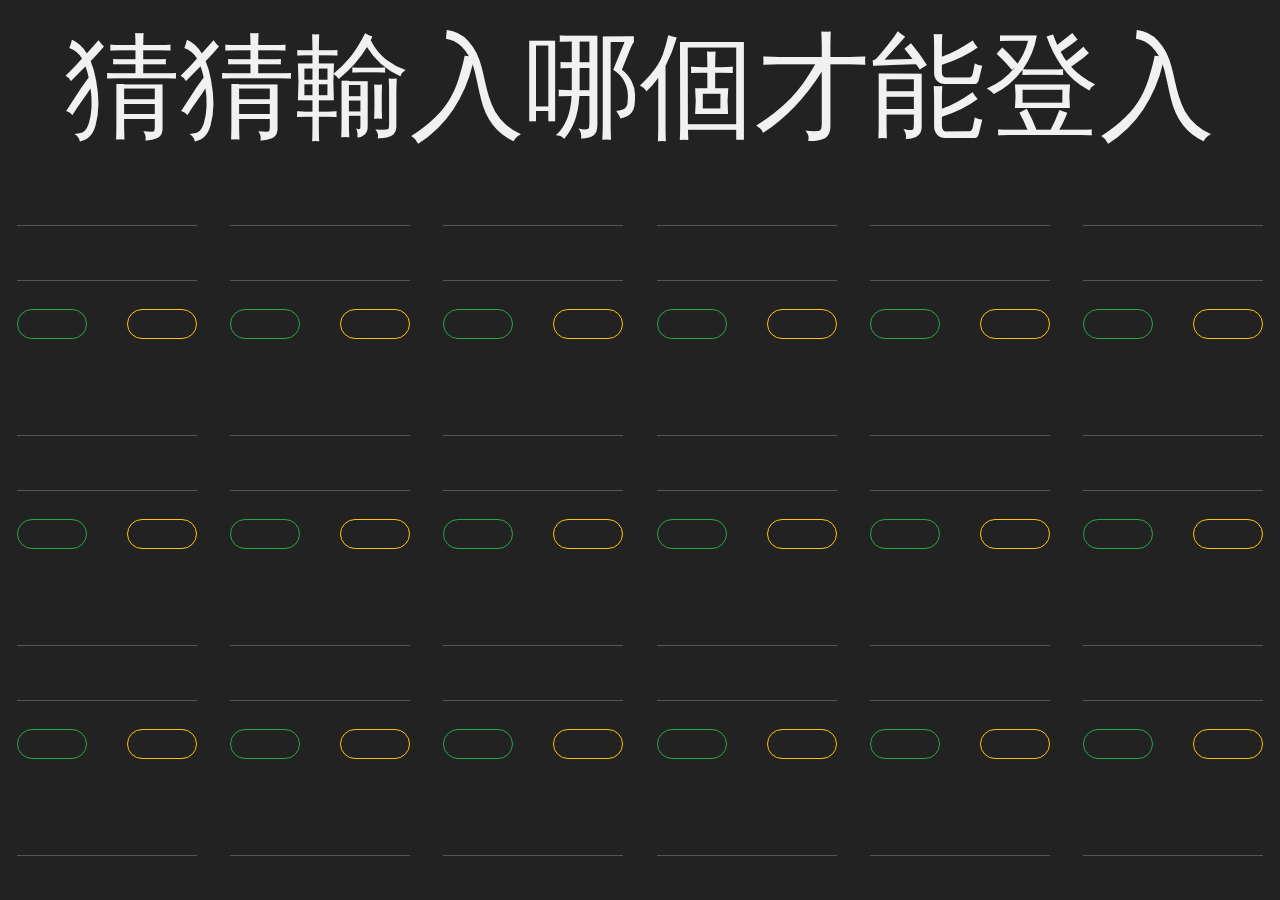
<file: login.html>
<!DOCTYPE html>
<html lang="en">
<head>
    <meta charset="UTF-8">
    <meta name="viewport" content="width=device-width, initial-scale=1.0">
    <title>ya chiao yang</title>
    <link rel="shortcut icon" href="./imgs/document.ico" type="image/x-icon">
    
    <link rel="stylesheet" href="./com/bootstrap.css">
    <!-- <script src="https://kit.fontawesome.com/9661638eaf.js" crossorigin="anonymous"></script> -->

    <script src="https://code.jquery.com/jquery-3.5.1.slim.min.js" integrity="sha384-DfXdz2htPH0lsSSs5nCTpuj/zy4C+OGpamoFVy38MVBnE+IbbVYUew+OrCXaRkfj" crossorigin="anonymous"></script>
    <!-- <script src="https://cdn.jsdelivr.net/npm/popper.js@1.16.0/dist/umd/popper.min.js" integrity="sha384-Q6E9RHvbIyZFJoft+2mJbHaEWldlvI9IOYy5n3zV9zzTtmI3UksdQRVvoxMfooAo" crossorigin="anonymous"></script> -->
    <!-- <script src="https://stackpath.bootstrapcdn.com/bootstrap/4.5.0/js/bootstrap.min.js" integrity="sha384-OgVRvuATP1z7JjHLkuOU7Xw704+h835Lr+6QL9UvYjZE3Ipu6Tp75j7Bh/kR0JKI" crossorigin="anonymous"></script> -->

    <style>        
        #container{
            background-color: #222;
            height: 100vh;
            width: 100vw;
            overflow: hidden;
            text-align: center;
        }
        
        #maze{
            display: flex;
            flex-wrap: wrap;
        }

        p{
            color: #f1f1f1;
            font-size: 9vw;
            width: 100%;
        }

        .inp{
            padding: 10px;
        }
        .iip{
            width: 180px;
            color: darkgray;
            background-color: #222;
            border-top: transparent;
            border-right: transparent;
            border-left: transparent;
            border-bottom: #555 solid 1px;
        }

        .frmzone{
            text-align: center;
            width: 200px;
            margin: auto;
            padding-bottom: 50px;
        }

        .rsbtn{
            justify-content: space-between;
            padding: 10px;
        }

        .rsbtn>.btn{
            width: 70px;
            height: 30px;
            margin-right: 0;
            padding: 0;
            border-radius: 15px;
        }


    </style>

</head>
<body>

    <!-- action="./backend/admin.php" -->
    <!-- <form  method="post" class="row text-center frmzone">
        <label for="acc" class="col-12 inp">
            <input class="iip" type="password" name="acc" id="acc">
        </label>
        <label for="pw" class="col-12 inp">
            <input class="iip" type="password" name="pw" id="pw">
        </label>
        <div class="col-12 d-flex rsbtn">
            <input class="btn btn-outline-success" type="submit" value="">
            <input class="btn btn-outline-warning" type="reset" value="">
        </div>
    </form> -->
    <!-- 登入用JS驗證? -->
<div id="container">
<p>猜猜輸入哪個才能登入</p>
<div id="maze">

    <div class="row text-center frmzone">
        <label for="acc" class="col-12 inp">
            <input class="iip" type="password" id="acc">
        </label>
        <label for="pw" class="col-12 inp">
            <input class="iip" type="password" id="pw">
        </label>
        <div class="col-12 d-flex rsbtn">
            <input class="btn btn-outline-success" type="submit" value="" onclick="goadmin()">
            <input class="btn btn-outline-warning" type="reset" value="">
        </div>
    </div>

    <div class="row text-center frmzone">
        <label for="acc" class="col-12 inp">
            <input class="iip" type="password">
        </label>
        <label for="pw" class="col-12 inp">
            <input class="iip" type="password">
        </label>
        <div class="col-12 d-flex rsbtn">
            <input class="btn btn-outline-success" type="submit" value="">
            <input class="btn btn-outline-warning" type="reset" value="">
        </div>
    </div>
    
    <div class="row text-center frmzone">
        <label for="acc" class="col-12 inp">
            <input class="iip" type="password">
        </label>
        <label for="pw" class="col-12 inp">
            <input class="iip" type="password">
        </label>
        <div class="col-12 d-flex rsbtn">
            <input class="btn btn-outline-success" type="submit" value="">
            <input class="btn btn-outline-warning" type="reset" value="">
        </div>
    </div>
    
    <div class="row text-center frmzone">
        <label for="acc" class="col-12 inp">
            <input class="iip" type="password">
        </label>
        <label for="pw" class="col-12 inp">
            <input class="iip" type="password">
        </label>
        <div class="col-12 d-flex rsbtn">
            <input class="btn btn-outline-success" type="submit" value="">
            <input class="btn btn-outline-warning" type="reset" value="">
        </div>
    </div>
    
    <div class="row text-center frmzone">
        <label for="acc" class="col-12 inp">
            <input class="iip" type="password">
        </label>
        <label for="pw" class="col-12 inp">
            <input class="iip" type="password">
        </label>
        <div class="col-12 d-flex rsbtn">
            <input class="btn btn-outline-success" type="submit" value="">
            <input class="btn btn-outline-warning" type="reset" value="">
        </div>
    </div>
    
    <div class="row text-center frmzone">
        <label for="acc" class="col-12 inp">
            <input class="iip" type="password">
        </label>
        <label for="pw" class="col-12 inp">
            <input class="iip" type="password">
        </label>
        <div class="col-12 d-flex rsbtn">
            <input class="btn btn-outline-success" type="submit" value="">
            <input class="btn btn-outline-warning" type="reset" value="">
        </div>
    </div>
    
    <div class="row text-center frmzone">
        <label for="acc" class="col-12 inp">
            <input class="iip" type="password">
        </label>
        <label for="pw" class="col-12 inp">
            <input class="iip" type="password">
        </label>
        <div class="col-12 d-flex rsbtn">
            <input class="btn btn-outline-success" type="submit" value="">
            <input class="btn btn-outline-warning" type="reset" value="">
        </div>
    </div>
    <!-- no.8 -->
    <div class="row text-center frmzone">
        <label for="acc" class="col-12 inp">
            <input class="iip" type="password">
        </label>
        <label for="pw" class="col-12 inp">
            <input class="iip" type="password">
        </label>
        <div class="col-12 d-flex rsbtn">
            <input class="btn btn-outline-success" type="submit" value="">
            <input class="btn btn-outline-warning" type="reset" value="">
        </div>
    </div>

    <div class="row text-center frmzone">
        <label for="acc" class="col-12 inp">
            <input class="iip" type="password">
        </label>
        <label for="pw" class="col-12 inp">
            <input class="iip" type="password">
        </label>
        <div class="col-12 d-flex rsbtn">
            <input class="btn btn-outline-success" type="submit" value="">
            <input class="btn btn-outline-warning" type="reset" value="">
        </div>
    </div>
    
    <div class="row text-center frmzone">
        <label for="acc" class="col-12 inp">
            <input class="iip" type="password">
        </label>
        <label for="pw" class="col-12 inp">
            <input class="iip" type="password">
        </label>
        <div class="col-12 d-flex rsbtn">
            <input class="btn btn-outline-success" type="submit" value="">
            <input class="btn btn-outline-warning" type="reset" value="">
        </div>
    </div>
    
    <div class="row text-center frmzone">
        <label for="acc" class="col-12 inp">
            <input class="iip" type="password">
        </label>
        <label for="pw" class="col-12 inp">
            <input class="iip" type="password">
        </label>
        <div class="col-12 d-flex rsbtn">
            <input class="btn btn-outline-success" type="submit" value="">
            <input class="btn btn-outline-warning" type="reset" value="">
        </div>
    </div>

    <div class="row text-center frmzone">
        <label for="acc" class="col-12 inp">
            <input class="iip" type="password">
        </label>
        <label for="pw" class="col-12 inp">
            <input class="iip" type="password">
        </label>
        <div class="col-12 d-flex rsbtn">
            <input class="btn btn-outline-success" type="submit" value="">
            <input class="btn btn-outline-warning" type="reset" value="">
        </div>
    </div>
    
    <div class="row text-center frmzone">
        <label for="acc" class="col-12 inp">
            <input class="iip" type="password">
        </label>
        <label for="pw" class="col-12 inp">
            <input class="iip" type="password">
        </label>
        <div class="col-12 d-flex rsbtn">
            <input class="btn btn-outline-success" type="submit" value="">
            <input class="btn btn-outline-warning" type="reset" value="">
        </div>
    </div>
    
    <div class="row text-center frmzone">
        <label for="acc" class="col-12 inp">
            <input class="iip" type="password">
        </label>
        <label for="pw" class="col-12 inp">
            <input class="iip" type="password">
        </label>
        <div class="col-12 d-flex rsbtn">
            <input class="btn btn-outline-success" type="submit" value="">
            <input class="btn btn-outline-warning" type="reset" value="">
        </div>
    </div>
    <!-- no.15 -->
    <div class="row text-center frmzone">
        <label for="acc" class="col-12 inp">
            <input class="iip" type="password">
        </label>
        <label for="pw" class="col-12 inp">
            <input class="iip" type="password">
        </label>
        <div class="col-12 d-flex rsbtn">
            <input class="btn btn-outline-success" type="submit" value="">
            <input class="btn btn-outline-warning" type="reset" value="">
        </div>
    </div>
    
    <div class="row text-center frmzone">
        <label for="acc" class="col-12 inp">
            <input class="iip" type="password">
        </label>
        <label for="pw" class="col-12 inp">
            <input class="iip" type="password">
        </label>
        <div class="col-12 d-flex rsbtn">
            <input class="btn btn-outline-success" type="submit" value="">
            <input class="btn btn-outline-warning" type="reset" value="">
        </div>
    </div>
    
    <div class="row text-center frmzone">
        <label for="acc" class="col-12 inp">
            <input class="iip" type="password">
        </label>
        <label for="pw" class="col-12 inp">
            <input class="iip" type="password">
        </label>
        <div class="col-12 d-flex rsbtn">
            <input class="btn btn-outline-success" type="submit" value="">
            <input class="btn btn-outline-warning" type="reset" value="">
        </div>
    </div>
    
    <div class="row text-center frmzone">
        <label for="acc" class="col-12 inp">
            <input class="iip" type="password">
        </label>
        <label for="pw" class="col-12 inp">
            <input class="iip" type="password">
        </label>
        <div class="col-12 d-flex rsbtn">
            <input class="btn btn-outline-success" type="submit" value="">
            <input class="btn btn-outline-warning" type="reset" value="">
        </div>
    </div>

    <div class="row text-center frmzone">
        <label for="acc" class="col-12 inp">
            <input class="iip" type="password">
        </label>
        <label for="pw" class="col-12 inp">
            <input class="iip" type="password">
        </label>
        <div class="col-12 d-flex rsbtn">
            <input class="btn btn-outline-success" type="submit" value="">
            <input class="btn btn-outline-warning" type="reset" value="">
        </div>
    </div>
    
    <div class="row text-center frmzone">
        <label for="acc" class="col-12 inp">
            <input class="iip" type="password">
        </label>
        <label for="pw" class="col-12 inp">
            <input class="iip" type="password">
        </label>
        <div class="col-12 d-flex rsbtn">
            <input class="btn btn-outline-success" type="submit" value="">
            <input class="btn btn-outline-warning" type="reset" value="">
        </div>
    </div>
    
    <div class="row text-center frmzone">
        <label for="acc" class="col-12 inp">
            <input class="iip" type="password">
        </label>
        <label for="pw" class="col-12 inp">
            <input class="iip" type="password">
        </label>
        <div class="col-12 d-flex rsbtn">
            <input class="btn btn-outline-success" type="submit" value="">
            <input class="btn btn-outline-warning" type="reset" value="">
        </div>
    </div>
<!-- no.22 -->
    <div class="row text-center frmzone">
        <label for="acc" class="col-12 inp">
            <input class="iip" type="password">
        </label>
        <label for="pw" class="col-12 inp">
            <input class="iip" type="password">
        </label>
        <div class="col-12 d-flex rsbtn">
            <input class="btn btn-outline-success" type="submit" value="">
            <input class="btn btn-outline-warning" type="reset" value="">
        </div>
    </div>
    
    <div class="row text-center frmzone">
        <label for="acc" class="col-12 inp">
            <input class="iip" type="password">
        </label>
        <label for="pw" class="col-12 inp">
            <input class="iip" type="password">
        </label>
        <div class="col-12 d-flex rsbtn">
            <input class="btn btn-outline-success" type="submit" value="">
            <input class="btn btn-outline-warning" type="reset" value="">
        </div>
    </div>
    
    <div class="row text-center frmzone">
        <label for="acc" class="col-12 inp">
            <input class="iip" type="password">
        </label>
        <label for="pw" class="col-12 inp">
            <input class="iip" type="password">
        </label>
        <div class="col-12 d-flex rsbtn">
            <input class="btn btn-outline-success" type="submit" value="">
            <input class="btn btn-outline-warning" type="reset" value="">
        </div>
    </div>

    <div class="row text-center frmzone">
        <label for="acc" class="col-12 inp">
            <input class="iip" type="password">
        </label>
        <label for="pw" class="col-12 inp">
            <input class="iip" type="password">
        </label>
        <div class="col-12 d-flex rsbtn">
            <input class="btn btn-outline-success" type="submit" value="">
            <input class="btn btn-outline-warning" type="reset" value="">
        </div>
    </div>

    <div class="row text-center frmzone">
        <label for="acc" class="col-12 inp">
            <input class="iip" type="password">
        </label>
        <label for="pw" class="col-12 inp">
            <input class="iip" type="password">
        </label>
        <div class="col-12 d-flex rsbtn">
            <input class="btn btn-outline-success" type="submit" value="">
            <input class="btn btn-outline-warning" type="reset" value="">
        </div>
    </div>

    <div class="row text-center frmzone">
        <label for="acc" class="col-12 inp">
            <input class="iip" type="password">
        </label>
        <label for="pw" class="col-12 inp">
            <input class="iip" type="password">
        </label>
        <div class="col-12 d-flex rsbtn">
            <input class="btn btn-outline-success" type="submit" value="">
            <input class="btn btn-outline-warning" type="reset" value="">
        </div>
    </div>

    <div class="row text-center frmzone">
        <label for="acc" class="col-12 inp">
            <input class="iip" type="password">
        </label>
        <label for="pw" class="col-12 inp">
            <input class="iip" type="password">
        </label>
        <div class="col-12 d-flex rsbtn">
            <input class="btn btn-outline-success" type="submit" value="">
            <input class="btn btn-outline-warning" type="reset" value="">
        </div>
    </div>





</div>
</div>
<script>
    function goadmin(){
        if(($("#acc").val() == "123") && ($("#pw").val() == "000")) $(location).attr('href',"./index.html");
        else $(location).attr('href',"./login.html")
    }
</script>
</body>
</html>
</file>
